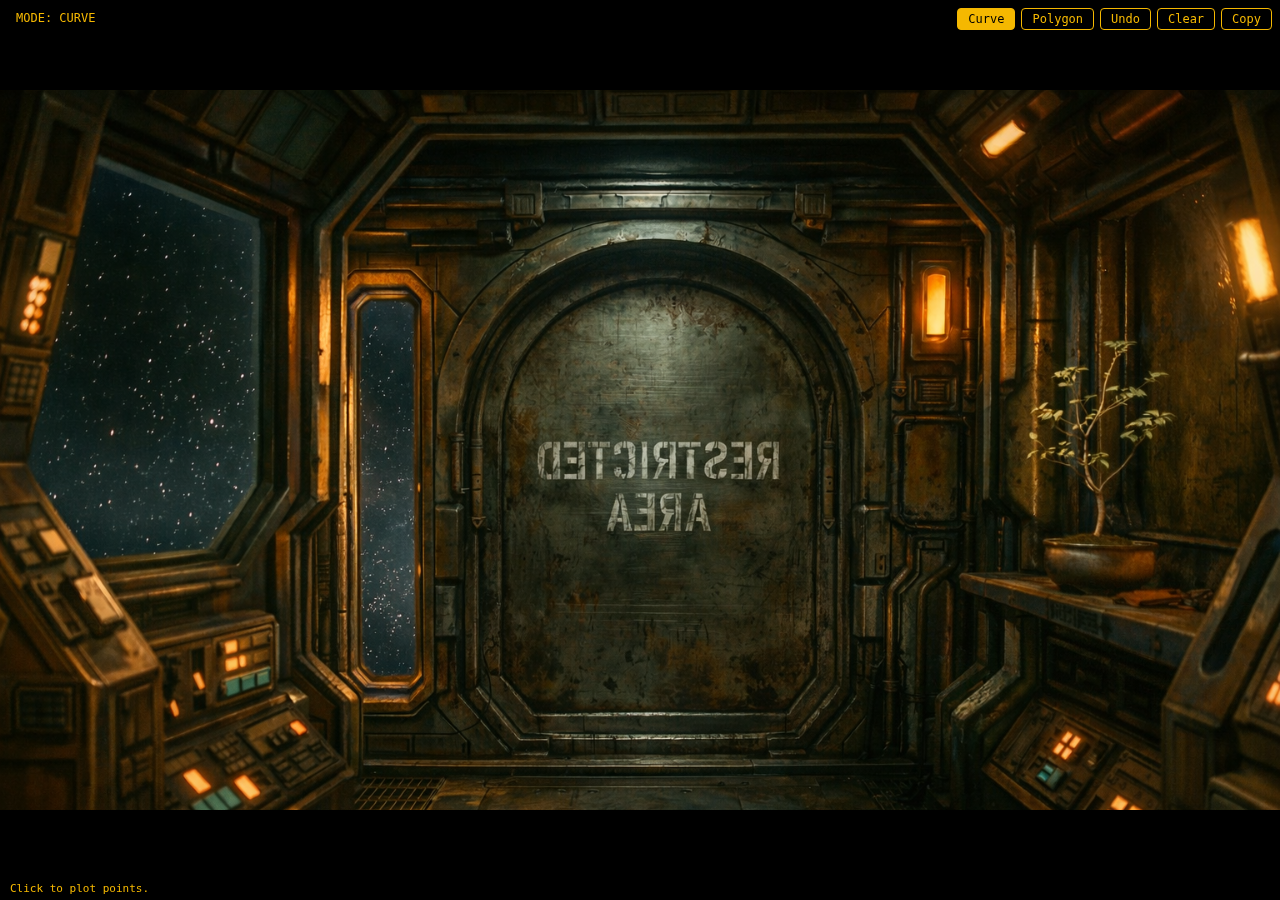
<file: arch-plotter.html>
<!DOCTYPE html>
<html lang="en">
<head>
    <meta charset="UTF-8">
    <meta name="viewport" content="width=device-width, initial-scale=1.0">
    <title>Arch Plotter</title>
    <style>
        * { margin: 0; padding: 0; box-sizing: border-box; }
        body { background: #000; overflow: hidden; display: flex; align-items: center; justify-content: center; height: 100vh; }
        #container { position: relative; width: 100vw; height: 56.25vw; max-height: 100vh; max-width: calc(100vh * 16 / 9); cursor: crosshair; flex-shrink: 0; }
        #container img { width: 100%; height: 100%; object-fit: cover; object-position: top; display: block; }
        #svg-overlay { position: absolute; inset: 0; width: 100%; height: 100%; pointer-events: none; }
        .dot {
            position: absolute;
            width: 8px; height: 8px;
            background: #F5B800;
            border-radius: 50%;
            transform: translate(-50%, -50%);
            pointer-events: none;
            box-shadow: 0 0 6px #F5B800;
        }
        .dot-label {
            position: absolute;
            color: #F5B800;
            font-family: monospace;
            font-size: 10px;
            transform: translate(-50%, -180%);
            pointer-events: none;
        }
        #log {
            position: fixed;
            bottom: 0; left: 0; right: 0;
            background: rgba(0,0,0,0.8);
            color: #F5B800;
            font-family: monospace;
            font-size: 11px;
            padding: 5px 10px;
            max-height: 80px;
            overflow-y: auto;
            white-space: pre-wrap;
            word-break: break-all;
        }
        #controls {
            position: fixed;
            top: 8px; right: 8px;
            display: flex; gap: 6px;
        }
        #controls button {
            background: #000; color: #F5B800;
            border: 1.5px solid #F5B800;
            font-family: monospace; font-size: 12px;
            padding: 3px 10px; cursor: pointer; border-radius: 4px;
        }
        #controls button.active { background: #F5B800; color: #000; }
        #mode-label {
            position: fixed;
            top: 8px; left: 8px;
            color: #F5B800;
            font-family: monospace;
            font-size: 12px;
            background: rgba(0,0,0,0.7);
            padding: 3px 8px;
            border-radius: 4px;
        }
    </style>
</head>
<body>
    <div id="container">
        <img src="assets/cockpitDoor.png" id="img">
        <svg id="svg-overlay" viewBox="0 0 100 100" preserveAspectRatio="none">
            <path id="draw-path" fill="none" stroke="#4bb8e9" stroke-width="0.3" opacity="0.8"/>
            <path id="poly-fill" fill="rgba(75,184,233,0.1)" stroke="#4bb8e9" stroke-width="0.3" stroke-dasharray="1,1" opacity="0.8"/>
        </svg>
    </div>
    <div id="mode-label">MODE: CURVE</div>
    <div id="controls">
        <button id="btn-curve" class="active" onclick="setMode('curve')">Curve</button>
        <button id="btn-poly" onclick="setMode('poly')">Polygon</button>
        <button onclick="undo()">Undo</button>
        <button onclick="clearAll()">Clear</button>
        <button onclick="copyPath()">Copy</button>
    </div>
    <div id="log">Click to plot points.</div>

    <script>
        var container = document.getElementById('container');
        var img = document.getElementById('img');
        var log = document.getElementById('log');
        var drawPath = document.getElementById('draw-path');
        var polyFill = document.getElementById('poly-fill');
        var modeLabel = document.getElementById('mode-label');
        var points = [];
        var mode = 'curve'; // 'curve' or 'poly'

        function setMode(m) {
            mode = m;
            modeLabel.textContent = 'MODE: ' + m.toUpperCase();
            document.getElementById('btn-curve').classList.toggle('active', m === 'curve');
            document.getElementById('btn-poly').classList.toggle('active', m === 'poly');
            redraw();
        }

        container.addEventListener('click', function (e) {
            var r = img.getBoundingClientRect();
            var x = parseFloat(((e.clientX - r.left) / r.width  * 100).toFixed(2));
            var y = parseFloat(((e.clientY - r.top)  / r.height * 100).toFixed(2));
            points.push({x, y});
            addDot(x, y, points.length);
            redraw();
            renderLog();
        });

        function addDot(x, y, n) {
            var r = img.getBoundingClientRect();
            var cr = container.getBoundingClientRect();
            var px = (x / 100) * r.width  + (r.left - cr.left);
            var py = (y / 100) * r.height + (r.top  - cr.top);

            var dot = document.createElement('div');
            dot.className = 'dot';
            dot.style.left = px + 'px';
            dot.style.top  = py + 'px';
            container.appendChild(dot);

            var label = document.createElement('div');
            label.className = 'dot-label';
            label.textContent = n;
            label.style.left = px + 'px';
            label.style.top  = py + 'px';
            container.appendChild(label);
        }

        function catmullRomPath(pts) {
            if (pts.length < 2) return '';
            if (pts.length === 2) return 'M ' + pts[0].x + ' ' + pts[0].y + ' L ' + pts[1].x + ' ' + pts[1].y;
            var d = 'M ' + pts[0].x + ' ' + pts[0].y;
            for (var i = 0; i < pts.length - 1; i++) {
                var p0 = pts[Math.max(i - 1, 0)];
                var p1 = pts[i];
                var p2 = pts[i + 1];
                var p3 = pts[Math.min(i + 2, pts.length - 1)];
                var cp1x = p1.x + (p2.x - p0.x) / 6;
                var cp1y = p1.y + (p2.y - p0.y) / 6;
                var cp2x = p2.x - (p3.x - p1.x) / 6;
                var cp2y = p2.y - (p3.y - p1.y) / 6;
                d += ' C ' + cp1x.toFixed(3) + ' ' + cp1y.toFixed(3) + ' ' + cp2x.toFixed(3) + ' ' + cp2y.toFixed(3) + ' ' + p2.x + ' ' + p2.y;
            }
            return d;
        }

        function polyPath(pts, close) {
            if (pts.length < 2) return '';
            var d = 'M ' + pts[0].x + ' ' + pts[0].y;
            for (var i = 1; i < pts.length; i++) d += ' L ' + pts[i].x + ' ' + pts[i].y;
            if (close) d += ' Z';
            return d;
        }

        function redraw() {
            if (mode === 'curve') {
                drawPath.setAttribute('d', catmullRomPath(points));
                drawPath.setAttribute('stroke', '#4bb8e9');
                drawPath.setAttribute('stroke-dasharray', 'none');
                polyFill.setAttribute('d', '');
            } else {
                drawPath.setAttribute('d', polyPath(points, false));
                drawPath.setAttribute('stroke', '#F5B800');
                drawPath.setAttribute('stroke-dasharray', 'none');
                polyFill.setAttribute('d', points.length >= 3 ? polyPath(points, true) : '');
            }
        }

        function renderLog() {
            var coords = points.map(function(p, i) {
                return (i+1) + ':(' + p.x + '%,' + p.y + '%)';
            }).join('  ');
            log.textContent = coords || 'Click to plot points.';
        }

        function undo() {
            if (!points.length) return;
            points.pop();
            var dots = container.querySelectorAll('.dot');
            var labels = container.querySelectorAll('.dot-label');
            if (dots.length) dots[dots.length - 1].remove();
            if (labels.length) labels[labels.length - 1].remove();
            redraw();
            renderLog();
        }

        function clearAll() {
            points = [];
            container.querySelectorAll('.dot, .dot-label').forEach(function(el) { el.remove(); });
            redraw();
            renderLog();
        }

        function copyPath() {
            var d = mode === 'curve' ? catmullRomPath(points) : polyPath(points, true);
            if (!d) { log.textContent = 'No points yet.'; return; }
            navigator.clipboard.writeText(d).then(function() {
                log.textContent = 'Copied: ' + d;
            }).catch(function() {
                log.textContent = d;
            });
        }
    </script>
</body>
</html>
</file>
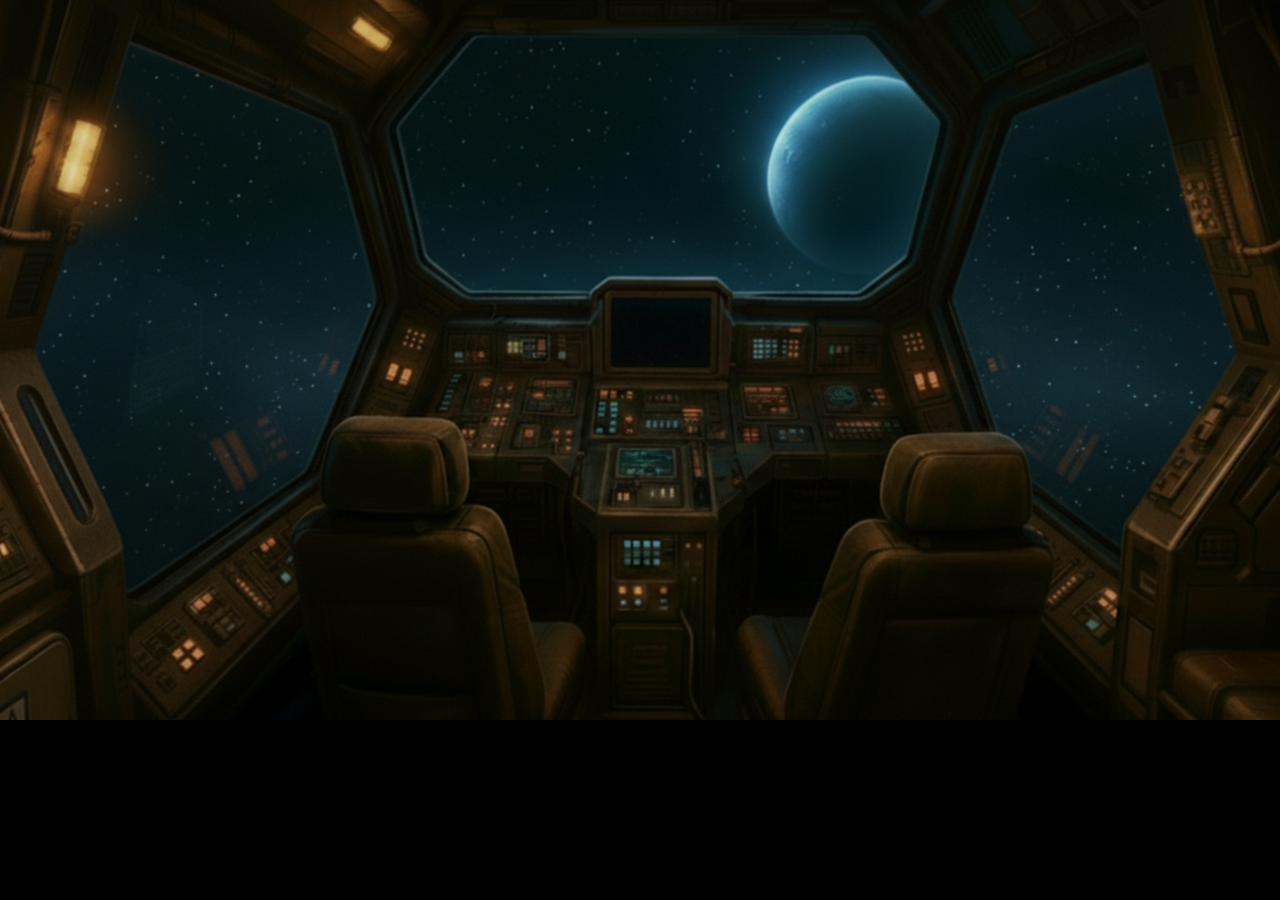
<file: coords.html>
<!DOCTYPE html>
<html lang="en">
<head>
    <meta charset="UTF-8">
    <meta name="viewport" content="width=device-width, initial-scale=1.0">
    <title>Tap</title>
    <style>
        * { margin: 0; padding: 0; }
        body { background: #000; overflow: hidden; }
        img {
            display: block;
            width: 100%;
            height: auto;
        }
        .dot {
            position: absolute;
            width: 10px; height: 10px;
            background: yellow;
            border-radius: 50%;
            transform: translate(-50%, -50%);
            pointer-events: none;
            z-index: 10;
        }
    </style>
</head>
<body>
    <div id="wrap" style="position:relative;display:inline-block;width:100%;">
        <img src="assets/Cockpit_Zoomed.jpg" id="img">
    </div>
    <script>
        var wrap = document.getElementById('wrap');
        var img = document.getElementById('img');
        var n = 0;
        wrap.addEventListener('click', function(e) {
            var r = img.getBoundingClientRect();
            var px = ((e.clientX - r.left) / r.width * 100).toFixed(1);
            var py = ((e.clientY - r.top) / r.height * 100).toFixed(1);
            n++;
            var d = document.createElement('div');
            d.className = 'dot';
            d.style.left = px + '%';
            d.style.top = py + '%';
            wrap.appendChild(d);
            fetch('https://webhooks.srv901146.hstgr.cloud/webhook', {
                method: 'POST',
                headers: { 'Content-Type': 'application/json' },
                body: JSON.stringify({ type:'coords', point:n, left:px+'%', top:py+'%' })
            }).catch(function(){});
        });
    </script>
</body>
</html>
</file>
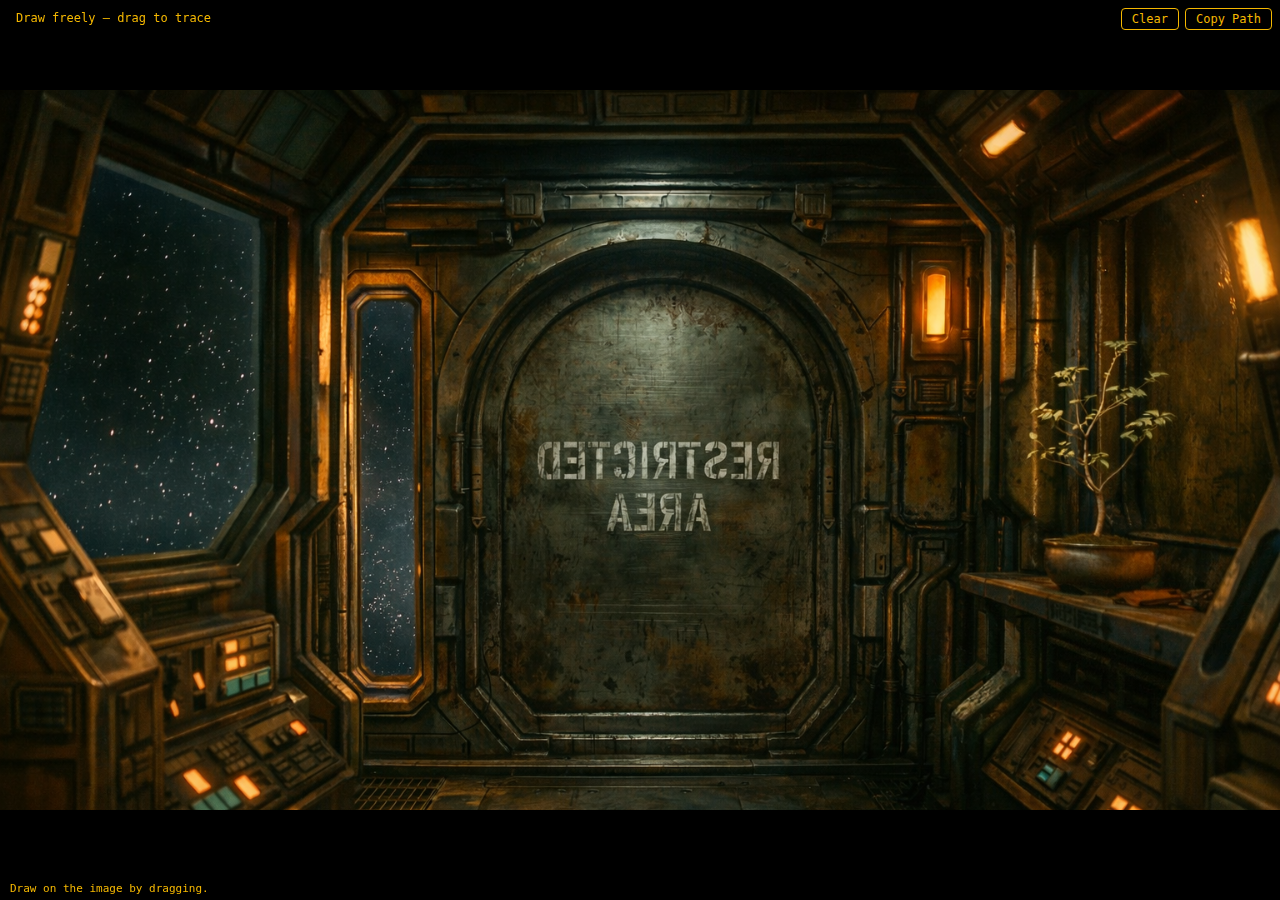
<file: draw-plotter.html>
<!DOCTYPE html>
<html lang="en">
<head>
    <meta charset="UTF-8">
    <meta name="viewport" content="width=device-width, initial-scale=1.0">
    <title>Draw Plotter</title>
    <style>
        * { margin: 0; padding: 0; box-sizing: border-box; }
        body { background: #000; overflow: hidden; display: flex; align-items: center; justify-content: center; height: 100vh; }
        #container { position: relative; width: 100vw; height: 56.25vw; max-height: 100vh; max-width: calc(100vh * 16 / 9); cursor: crosshair; flex-shrink: 0; }
        #container img { width: 100%; height: 100%; object-fit: cover; object-position: top; display: block; }
        #svg-overlay { position: absolute; inset: 0; width: 100%; height: 100%; }
        #log {
            position: fixed;
            bottom: 0; left: 0; right: 0;
            background: rgba(0,0,0,0.8);
            color: #F5B800;
            font-family: monospace;
            font-size: 11px;
            padding: 5px 10px;
            max-height: 60px;
            overflow-y: auto;
            white-space: pre-wrap;
            word-break: break-all;
        }
        #controls {
            position: fixed;
            top: 8px; right: 8px;
            display: flex; gap: 6px;
        }
        #controls button {
            background: #000; color: #F5B800;
            border: 1.5px solid #F5B800;
            font-family: monospace; font-size: 12px;
            padding: 3px 10px; cursor: pointer; border-radius: 4px;
        }
        #hint {
            position: fixed;
            top: 8px; left: 8px;
            color: #F5B800;
            font-family: monospace;
            font-size: 12px;
            background: rgba(0,0,0,0.7);
            padding: 3px 8px;
            border-radius: 4px;
        }
    </style>
</head>
<body>
    <div id="container">
        <img src="assets/cockpitDoor.png" id="img">
        <svg id="svg-overlay" viewBox="0 0 100 100" preserveAspectRatio="none">
            <path id="drawn-path" fill="none" stroke="#4bb8e9" stroke-width="0.5" stroke-linecap="round" stroke-linejoin="round" opacity="0.9"/>
        </svg>
    </div>
    <div id="hint">Draw freely — drag to trace</div>
    <div id="controls">
        <button onclick="clearAll()">Clear</button>
        <button onclick="copyPath()">Copy Path</button>
    </div>
    <div id="log">Draw on the image by dragging.</div>

    <script>
        var container = document.getElementById('container');
        var img = document.getElementById('img');
        var svg = document.getElementById('svg-overlay');
        var drawnPath = document.getElementById('drawn-path');
        var log = document.getElementById('log');

        var drawing = false;
        var pts = [];
        var SIMPLIFY = 1.5; // min distance in SVG units before adding a point

        function toSVG(clientX, clientY) {
            var p = svg.createSVGPoint();
            p.x = clientX; p.y = clientY;
            return p.matrixTransform(svg.getScreenCTM().inverse());
        }

        function dist(a, b) {
            return Math.sqrt((a.x-b.x)*(a.x-b.x) + (a.y-b.y)*(a.y-b.y));
        }

        function buildPath(points) {
            if (points.length < 2) return '';
            var d = 'M ' + points[0].x.toFixed(2) + ' ' + points[0].y.toFixed(2);
            for (var i = 1; i < points.length; i++) {
                d += ' L ' + points[i].x.toFixed(2) + ' ' + points[i].y.toFixed(2);
            }
            return d;
        }

        function startDraw(clientX, clientY) {
            drawing = true;
            pts = [];
            var p = toSVG(clientX, clientY);
            pts.push(p);
            drawnPath.setAttribute('d', buildPath(pts));
        }

        function moveDraw(clientX, clientY) {
            if (!drawing) return;
            var p = toSVG(clientX, clientY);
            if (pts.length === 0 || dist(p, pts[pts.length - 1]) > SIMPLIFY) {
                pts.push(p);
                drawnPath.setAttribute('d', buildPath(pts));
            }
        }

        function endDraw() {
            if (!drawing) return;
            drawing = false;
            var d = buildPath(pts);
            log.textContent = pts.length + ' points. Path: ' + d;
        }

        // Mouse
        container.addEventListener('mousedown', function(e) { e.preventDefault(); startDraw(e.clientX, e.clientY); });
        window.addEventListener('mousemove', function(e) { moveDraw(e.clientX, e.clientY); });
        window.addEventListener('mouseup', endDraw);

        // Touch
        container.addEventListener('touchstart', function(e) { e.preventDefault(); startDraw(e.touches[0].clientX, e.touches[0].clientY); }, { passive: false });
        container.addEventListener('touchmove', function(e) { e.preventDefault(); moveDraw(e.touches[0].clientX, e.touches[0].clientY); }, { passive: false });
        container.addEventListener('touchend', endDraw);

        function clearAll() {
            pts = [];
            drawnPath.setAttribute('d', '');
            log.textContent = 'Draw on the image by dragging.';
        }

        function copyPath() {
            var d = buildPath(pts);
            if (!d) { log.textContent = 'Nothing drawn yet.'; return; }
            navigator.clipboard.writeText(d).then(function() {
                log.textContent = 'Copied!';
            }).catch(function() {
                log.textContent = d;
            });
        }
    </script>
</body>
</html>
</file>
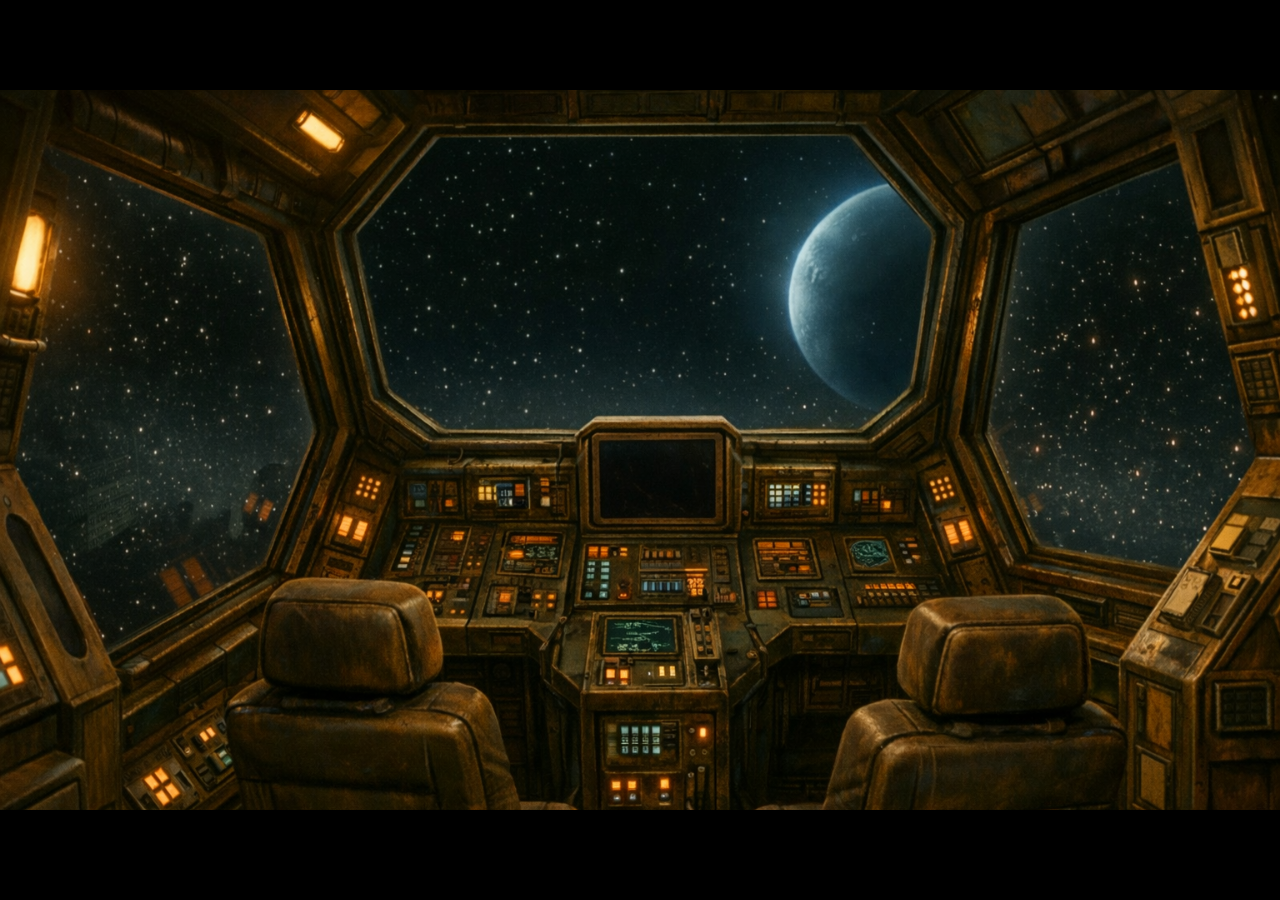
<file: touchmap.html>
<!DOCTYPE html>
<html lang="en">
<head>
    <meta charset="UTF-8">
    <meta name="viewport" content="width=device-width, initial-scale=1.0">
    <title>Touch Map</title>
    <style>
        * { margin: 0; padding: 0; box-sizing: border-box; }
        body { background: #000; overflow: hidden; display: flex; align-items: center; justify-content: center; height: 100vh; }
        #container { position: relative; width: 100vw; height: 56.25vw; max-height: 100vh; max-width: calc(100vh * 16 / 9); cursor: crosshair; flex-shrink: 0; }
        #container img { width: 100%; height: 100%; object-fit: cover; object-position: top; display: block; }
        .dot {
            position: absolute;
            width: 8px;
            height: 8px;
            background: #F5B800;
            border-radius: 50%;
            transform: translate(-50%, -50%);
            pointer-events: none;
            box-shadow: 0 0 6px #F5B800;
        }
        #log {
            position: fixed;
            bottom: 0; left: 0; right: 0;
            background: rgba(0,0,0,0.75);
            color: #F5B800;
            font-family: monospace;
            font-size: 12px;
            padding: 6px 10px;
            max-height: 100px;
            overflow-y: auto;
        }
    </style>
</head>
<body>
    <div id="container">
        <img src="assets/cockpit.png" id="img">
    </div>
    <div id="log"></div>

    <script>
        var container = document.getElementById('container');
        var img = document.getElementById('img');
        var log = document.getElementById('log');
        var pins = [];
        var count = 0;

        function save() {
            fetch('https://webhooks.srv901146.hstgr.cloud/pins', {
                method: 'POST',
                headers: { 'Content-Type': 'application/json' },
                body: JSON.stringify(pins)
            });
        }

        function placeDot(p) {
            var r = img.getBoundingClientRect();
            var cr = container.getBoundingClientRect();
            var dot = document.createElement('div');
            dot.className = 'dot';
            dot.style.left = ((p.x / 100) * r.width + (r.left - cr.left)) + 'px';
            dot.style.top  = ((p.y / 100) * r.height + (r.top  - cr.top))  + 'px';
            container.appendChild(dot);
        }

        container.addEventListener('click', function (e) {
            var r = img.getBoundingClientRect();
            var x = ((e.clientX - r.left) / r.width  * 100).toFixed(1);
            var y = ((e.clientY - r.top)  / r.height * 100).toFixed(1);
            count++;
            var p = { n: count, x: x, y: y };
            pins.push(p);
            save();
            placeDot(p);
            renderLog();
        });

        function renderLog() {
            log.innerHTML = pins.map(function (p) {
                return '#' + p.n + '  left:' + p.x + '%  top:' + p.y + '%';
            }).join('&nbsp;&nbsp;|&nbsp;&nbsp;');
            log.scrollLeft = log.scrollWidth;
        }
    </script>
</body>
</html>
</file>
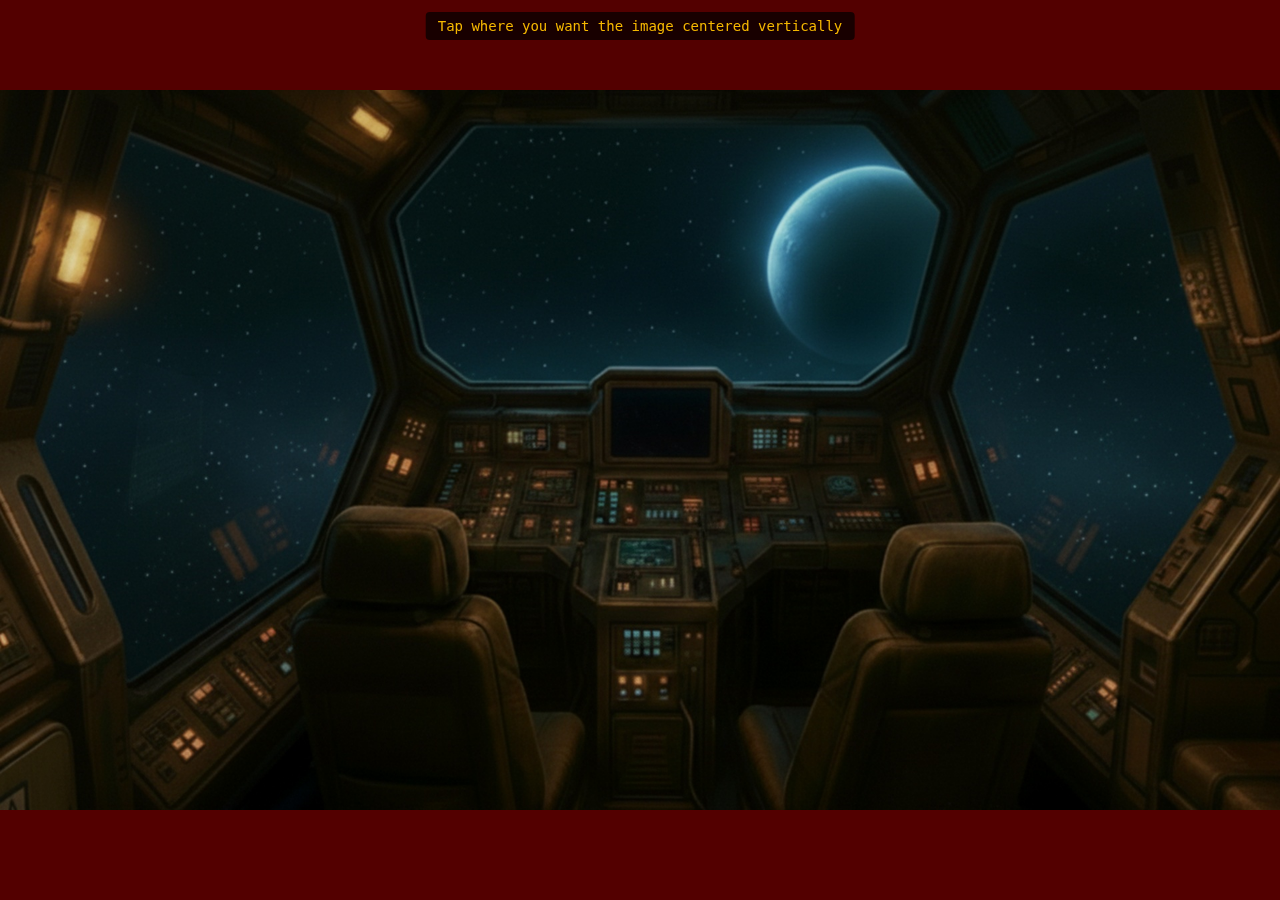
<file: vpos.html>
<!DOCTYPE html>
<html lang="en">
<head>
  <meta charset="UTF-8">
  <meta name="viewport" content="width=device-width, initial-scale=1.0">
  <title>Vertical Position Tool</title>
  <style>
    * { margin: 0; padding: 0; box-sizing: border-box; }
    body { background: #530000; min-height: 100vh; display: flex; flex-direction: column; align-items: center; justify-content: center; }
    .cockpit-bg { position: relative; width: 100%; }
    .cockpit-img { display: block; width: 100%; height: auto; }
    #tap-overlay { position: fixed; inset: 0; z-index: 1000; cursor: crosshair; }
    #indicator { position: fixed; left: 0; right: 0; height: 2px; background: #F5B800; box-shadow: 0 0 8px #F5B800; display: none; pointer-events: none; z-index: 1001; }
    #label { position: fixed; top: 12px; left: 50%; transform: translateX(-50%); color: #F5B800; font-family: monospace; font-size: 14px; background: rgba(0,0,0,0.7); padding: 6px 12px; border-radius: 4px; z-index: 1002; pointer-events: none; text-align: center; }
  </style>
</head>
<body>
  <div class="cockpit-bg">
    <img src="assets/Cockpit_Zoomed.jpg" class="cockpit-img">
  </div>
  <div id="tap-overlay"></div>
  <div id="indicator"></div>
  <div id="label">Tap where you want the image centered vertically</div>

  <script>
    var overlay = document.getElementById('tap-overlay');
    var indicator = document.getElementById('indicator');
    var label = document.getElementById('label');

    overlay.addEventListener('click', function (e) {
      var topPct = (e.clientY / window.innerHeight * 100).toFixed(1);
      indicator.style.top = e.clientY + 'px';
      indicator.style.display = 'block';
      label.textContent = 'top: ' + topPct + '% -- sending...';

      fetch('https://webhooks.srv901146.hstgr.cloud/webhook', {
        method: 'POST',
        headers: { 'Content-Type': 'application/json' },
        body: JSON.stringify({ type: 'vpos', top: topPct + '%', clientY: e.clientY, viewH: window.innerHeight })
      }).then(function () {
        label.textContent = 'Sent! top: ' + topPct + '%';
      }).catch(function (err) {
        label.textContent = 'Error -- check console';
        console.error(err);
      });
    });
  </script>
</body>
</html>
</file>
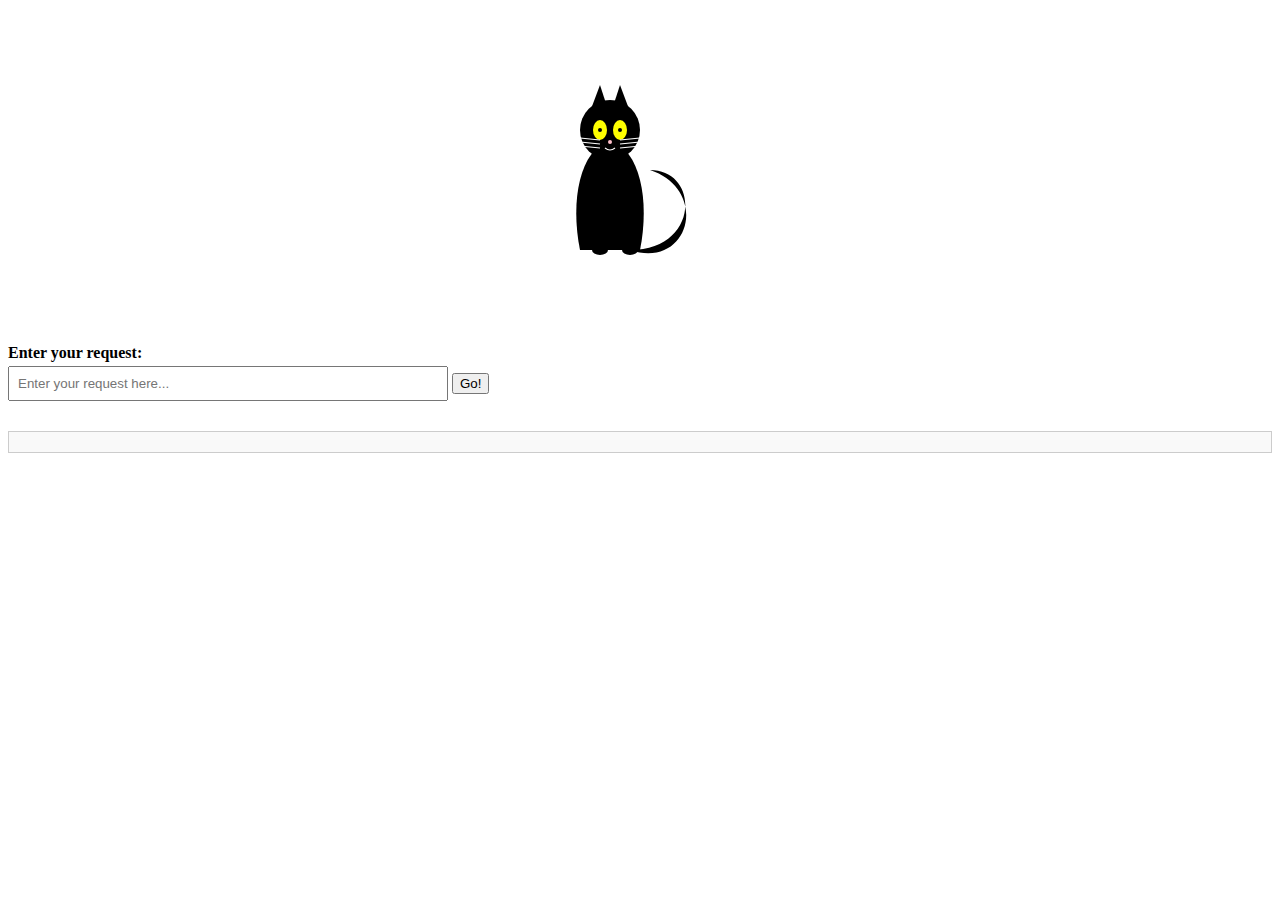
<file: librequest/librequest.html>
<!DOCTYPE html>
<html lang="en">
<head>
    <meta charset="UTF-8">
    <meta name="viewport" content="width=device-width, initial-scale=1.0">
    <title>Library Request</title>
</head>
<body>
    
    <!-- ========================================
         CAT VISUAL SECTION
         SVG cat graphic with chat message area
         ======================================== -->
    <div style="text-align:center;margin:20px 0;">
        <svg width="300" height="300" viewBox="0 0 300 300" xmlns="http://www.w3.org/2000/svg">
          <!-- Tail (thicker and attached) -->
          <path d="M140 230 
                   C210 230, 210 150, 160 150 
                   C220 170, 200 250, 140 230" 
                fill="black" />

          <!-- Body -->
          <path d="M90 230 
                   C80 180, 90 130, 120 120 
                   C150 130, 160 180, 150 230 
                   Z" fill="black" />

          <!-- Head (centered and lowered) -->
          <circle cx="120" cy="110" r="30" fill="black" />

          <!-- Ears (larger) -->
          <polygon points="95,105 110,65 123,105" fill="black" />
          <polygon points="145,105 130,65 117,105" fill="black" />

          <!-- Eyes -->
          <ellipse cx="110" cy="110" rx="7" ry="10" fill="yellow"/>
          <ellipse cx="130" cy="110" rx="7" ry="10" fill="yellow"/>
          <circle cx="110" cy="110" r="2" fill="black"/>
          <circle cx="130" cy="110" r="2" fill="black"/>

          <!-- Nose -->
          <circle cx="120" cy="122" r="2" fill="pink" />

          <!-- Mouth -->
          <path d="M115 128 Q120 132 125 128" stroke="white" stroke-width="1.2" fill="none" />

          <!-- Whiskers Left -->
          <line x1="90" y1="122" x2="110" y2="124" stroke="white" stroke-width="1.2"/>
          <line x1="90" y1="118" x2="110" y2="120" stroke="white" stroke-width="1.2"/>
          <line x1="90" y1="126" x2="110" y2="128" stroke="white" stroke-width="1.2"/>

          <!-- Whiskers Right -->
          <line x1="130" y1="124" x2="150" y2="122" stroke="white" stroke-width="1.2"/>
          <line x1="130" y1="120" x2="150" y2="118" stroke="white" stroke-width="1.2"/>
          <line x1="130" y1="128" x2="150" y2="126" stroke="white" stroke-width="1.2"/>

          <!-- Paws -->
          <ellipse cx="110" cy="230" rx="8" ry="5" fill="black"/>
          <ellipse cx="140" cy="230" rx="8" ry="5" fill="black"/>
        </svg>
        
        <!-- Cat's chat message display area (typewriter effect) -->
        <div id="catChat" style="font-family:'Courier New',Courier,monospace;font-size:24px;font-weight:bold;color:#333;margin-top:10px;">
        </div>
    </div>
    
    <!-- ========================================
         FORM SECTION
         User input for library request
         ======================================== -->
    <form id="requestForm">
        <label for="requestText" style="display:block;margin-bottom:4px;font-weight:bold;">Enter your request:</label>
        <input type="text" id="requestText" name="requestText" placeholder="Enter your request here..." required style="width:100%;max-width:420px;padding:8px;margin-bottom:10px;">
        <button type="submit">Go!</button>
    </form>
    
    <!-- Webhook response display area -->
    <div id="response" style="margin-top:20px;padding:10px;border:1px solid #ccc;background:#f9f9f9;"></div>
    
    <!-- ========================================
         JAVASCRIPT SECTION
         Form handling, typewriter effect, webhook
         ======================================== -->
    <script>
        // ===== FORM SUBMISSION HANDLER =====
        document.getElementById('requestForm').addEventListener('submit', async (e) => {
            e.preventDefault(); // Prevent page navigation
            
            const formData = new FormData(e.target);
            const responseDiv = document.getElementById('response');
            responseDiv.innerHTML = 'soon...';
            
            // ===== CAT TYPEWRITER EFFECT =====
            let currentMessage = "Thanks.";
            const messageDiv = document.getElementById('catChat');
            messageDiv.innerHTML = '';
            let i = 0;
            
            // Types one character at a time with random delay (80-150ms)
            const typeNextChar = () => {
                if (i < currentMessage.length) {
                    messageDiv.innerHTML += currentMessage.charAt(i);
                    i++;
                    setTimeout(typeNextChar, 80 + Math.random() * 70);
                }
            };
            
            // Helper: Start typing a new message after a delay
            const typeMessage = (newMessage, delay) => {
                setTimeout(() => {
                    currentMessage = newMessage;
                    i = 0;
                    messageDiv.innerHTML = '';
                    typeNextChar();
                }, delay);
            };

            // Schedule messages: "Thanks." at 600ms, "Here, take this." at 4s
            typeMessage("Thanks.", 600);
            typeMessage("Here, take this.", 4000);

            
            // ===== WEBHOOK REQUEST =====
            try {
                // POST form data to n8n webhook
                const response = await fetch('https://n8n.srv901146.hstgr.cloud/webhook/zipcodeSubmission', {
                    method: 'POST',
                    body: formData
                });
                
                const result = await response.text();
                
                // Convert URLs in the response to clickable links
                const urlPattern = /(https?:\/\/[^\s]+)/g;
                const clickableResult = result.replace(urlPattern, '<a href="$1" target="_blank">$1</a>');
                
                responseDiv.innerHTML = '<strong>:)</strong><br>' + clickableResult;
            } catch (error) {
                responseDiv.innerHTML = '<strong>Error:</strong> ' + error.message;
            }
        });
    </script>
    
</body>
</html>
</file>
